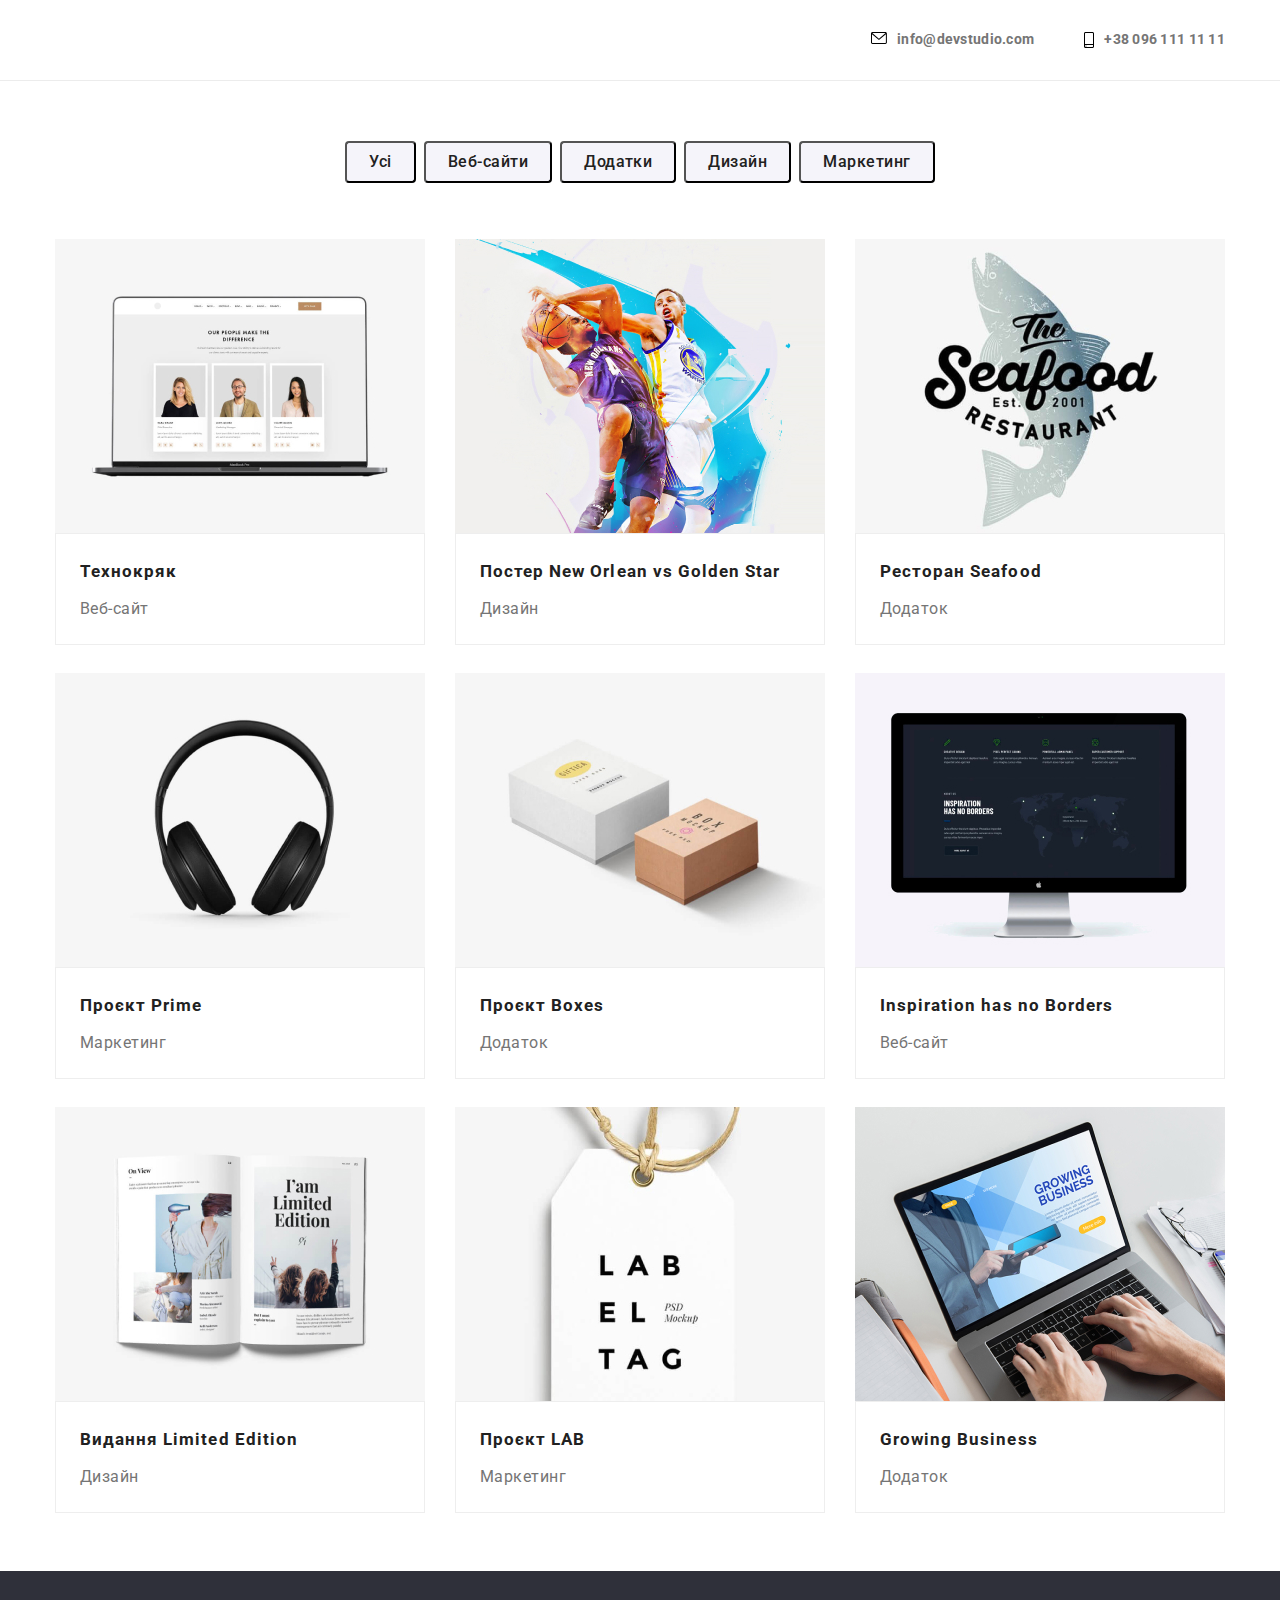
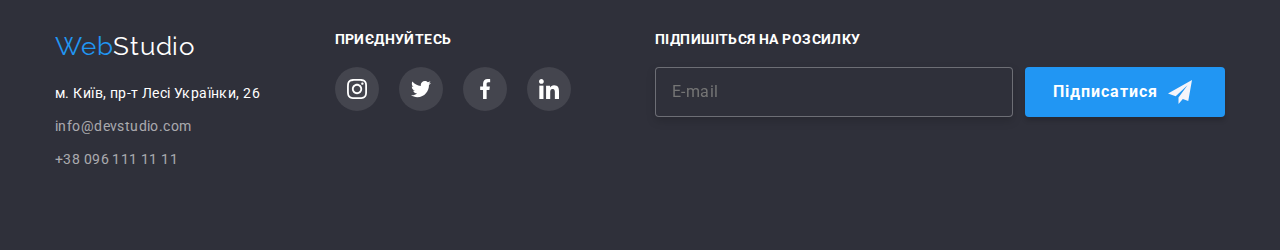
<file: portfolio.html>
<!DOCTYPE html>
<html lang="uk">

<head>
    <meta charset="UTF-8">
    <meta http-equiv="X-UA-Compatible" content="IE=edge">
    <meta name="viewport" content="width=device-width, initial-scale=1.0">
    <title>Portfolio</title>
    <link rel="preconnect" href="https://fonts.googleapis.com">
    <link rel="preconnect" href="https://fonts.gstatic.com" crossorigin>
    <link href="https://fonts.googleapis.com/css2?family=Oleo+Script&family=Raleway:wght@700&family=Roboto:wght@400;500;700;900&display=swap" rel="stylesheet">
    <link rel="stylesheet" href="https://cdnjs.cloudflare.com/ajax/libs/modern-normalize/1.1.0/modern-normalize.min.css">
    <link rel="stylesheet" href="./css/main.min.css">
</head>

<body>

    <header class="header">
        <div class="container main-nav">
            <nav class="navigation">
                <a class="header-logo" href="./"><span class="logo__web">Web</span><span class="logo__studio">Studio</span></a>
                <ul class="navigation-list">
                    <li class="navigation-list__item"><a class="navigation-list__link " href="index.html">Студія</a></li>
                    <li class="navigation-list__item"><a class="navigation-list__link current" href="portfolio.html ">Портфоліо</a></li>
                    <li class="navigation-list__item"><a class="navigation-list__link" href=" ">Контакти</a></li>
                </ul>
            </nav>
            <ul class="contacts-list">

                <li class="contacts-list__item">
                    <a class="contacts-list__link " href="mailto:info@devstudio.com "><svg class="letter" width=" 16 " height="12 "><use href="./images/icons.svg#icon-letter "></use></svg>info@devstudio.com</a>
                </li>
                <li class="contacts-list__item">
                    <a class="contacts-list__link " href="tel:096 111 11 11 "><svg class="phone" width=" 10 " height="16 "><use href="./images/icons.svg#icon-phone "></use></svg>+38 096 111 11 11</a>
                </li>
            </ul>
        </div>
    </header>
    </div>
    </header>

    <main>
        <section class="section">
            <div class="container">
                <!-- <h1>Our works</h1> -->
                <ul class="portfolio-buttons__list">
                    <li class="list-port"><button class="portfolio-button " type="button ">Усі</button></li>
                    <li class="list-port"><button class="portfolio-button " type="button ">Веб-сайти</button></li>
                    <li class="list-port"><button class="portfolio-button " type="button ">Додатки</button></li>
                    <li class="list-port"><button class="portfolio-button" type="button ">Дизайн</button></li>
                    <li class="list-port"><button class="portfolio-button " type="button ">Маркетинг</button></li>
                </ul>
            </div>
            <div class="container">
                <ul class="card-list">
                    <li class="card-portfolio ">
                        <div class="cards">
                            <a class="card-link" href=" ">
                                <div class="card-overlay ">
                                    <img class="main-img" src="./images/img.jpg " alt=" " width="370 " height="294 ">
                                    <p class="section-text">Ресурс пропонує комплексні пропозиції з різним рівнем функціоналу та сервісів. Все це дозволить відвідувачу отримати вичерпні відомості про компанію чи приватну особу.
                                    </p>
                                </div>
                                <div class=" card-item ">
                                    <h2 class="portfolio-site ">Технокряк</h2>
                                    <p class="portfolio-site-rev ">Веб-сайт</p>
                                </div>

                            </a>
                        </div>
                    </li>
                    <li class="card-portfolio ">
                        <div class="cards">
                            <a class="card-link" href=" ">
                                <div class="card-overlay ">
                                    <img class="main-img" src="./images/img-2.jpg " alt=" " width="370 " height="294 ">
                                    <p class="section-text">Ресурс пропонує комплексні пропозиції з різним рівнем функціоналу та сервісів. Все це дозволить відвідувачу отримати вичерпні відомості про компанію чи приватну особу.
                                    </p>
                                </div>
                                <div class=" card-item ">
                                    <h2 class="portfolio-site ">Постер New Orlean vs Golden Star</h2>
                                    <p class="portfolio-site-rev ">Дизайн</p>
                                </div>

                            </a>
                        </div>
                    </li>
                    <li class="card-portfolio ">
                        <div class="cards">
                            <a class="card-link" href=" ">
                                <div class="card-overlay ">
                                    <img class="main-img" src="./images/img-3.jpg " alt=" " width="370 " height="294 ">
                                    <p class="section-text">Ресурс пропонує комплексні пропозиції з різним рівнем функціоналу та сервісів. Все це дозволить відвідувачу отримати вичерпні відомості про компанію чи приватну особу.
                                    </p>
                                </div>
                                <div class=" card-item ">
                                    <h2 class="portfolio-site ">Ресторан Seafood</h2>
                                    <p class="portfolio-site-rev ">Додаток</p>
                                </div>

                            </a>
                        </div>
                    </li>
                    <li class="card-portfolio ">
                        <div class="cards">
                            <a class="card-link" href=" ">
                                <div class="card-overlay ">
                                    <img class="main-img" src="./images/img-4.jpg " alt=" " width="370 " height="294 ">
                                    <p class="section-text">Ресурс пропонує комплексні пропозиції з різним рівнем функціоналу та сервісів. Все це дозволить відвідувачу отримати вичерпні відомості про компанію чи приватну особу.
                                    </p>
                                </div>
                                <div class=" card-item ">
                                    <h2 class="portfolio-site ">Проєкт Prime</h2>
                                    <p class="portfolio-site-rev ">Маркетинг</p>
                                </div>

                            </a>
                        </div>
                    </li>
                    <li class="card-portfolio ">
                        <div class="cards">
                            <a class="card-link" href=" ">
                                <div class="card-overlay ">
                                    <img class="main-img" src="./images/img-5.jpg " alt=" " width="370 " height="294 ">
                                    <p class="section-text">Ресурс пропонує комплексні пропозиції з різним рівнем функціоналу та сервісів. Все це дозволить відвідувачу отримати вичерпні відомості про компанію чи приватну особу.
                                    </p>
                                </div>
                                <div class=" card-item ">
                                    <h2 class="portfolio-site ">Проєкт Boxes</h2>
                                    <p class="portfolio-site-rev ">Додаток</p>
                                </div>

                            </a>
                        </div>
                    </li>
                    <li class="card-portfolio ">
                        <div class="cards">
                            <a class="card-link" href=" ">
                                <div class="card-overlay ">
                                    <img class="main-img" src="./images/img-6.jpg " alt=" " width="370 " height="294 ">
                                    <p class="section-text">Ресурс пропонує комплексні пропозиції з різним рівнем функціоналу та сервісів. Все це дозволить відвідувачу отримати вичерпні відомості про компанію чи приватну особу.
                                    </p>
                                </div>
                                <div class=" card-item ">
                                    <h2 class="portfolio-site ">Inspiration has no Borders</h2>
                                    <p class="portfolio-site-rev ">Веб-сайт</p>
                                </div>

                            </a>
                        </div>
                    </li>
                    <li class="card-portfolio ">
                        <div class="cards">
                            <a class="card-link" href=" ">
                                <div class="card-overlay ">
                                    <img class="main-img" src="./images/img-7.jpg " alt=" " width="370 " height="294 ">
                                    <p class="section-text">Ресурс пропонує комплексні пропозиції з різним рівнем функціоналу та сервісів. Все це дозволить відвідувачу отримати вичерпні відомості про компанію чи приватну особу.
                                    </p>
                                </div>
                                <div class=" card-item ">
                                    <h2 class="portfolio-site ">Видання Limited Edition</h2>
                                    <p class="portfolio-site-rev ">Дизайн</p>
                                </div>

                            </a>
                        </div>
                    </li>
                    <li class="card-portfolio ">
                        <div class="cards">
                            <a class="card-link" href=" ">
                                <div class="card-overlay ">
                                    <img class="main-img" src="./images/img-8.jpg " alt=" " width="370 " height="294 ">
                                    <p class="section-text">Ресурс пропонує комплексні пропозиції з різним рівнем функціоналу та сервісів. Все це дозволить відвідувачу отримати вичерпні відомості про компанію чи приватну особу.
                                    </p>
                                </div>
                                <div class=" card-item ">
                                    <h2 class="portfolio-site ">Проєкт LAB</h2>
                                    <p class="portfolio-site-rev ">Маркетинг</p>
                                </div>

                            </a>
                        </div>
                    </li>
                    <li class="card-portfolio ">
                        <div class="cards">
                            <a class="card-link" href=" ">
                                <div class="card-overlay ">
                                    <img class="main-img" src="./images/img-9.jpg " alt=" " width="370 " height="294 ">
                                    <p class="section-text">Ресурс пропонує комплексні пропозиції з різним рівнем функціоналу та сервісів. Все це дозволить відвідувачу отримати вичерпні відомості про компанію чи приватну особу.
                                    </p>
                                </div>
                                <div class=" card-item ">
                                    <h2 class="portfolio-site ">Growing Business</h2>
                                    <p class="portfolio-site-rev ">Додаток</p>
                                </div>

                            </a>
                        </div>
                    </li>
                </ul>
            </div>
        </section>
    </main>
    <footer class=" footer ">
        <div class=" container footer-block ">
            <div class=" footer-utils ">
                <a class="logo-footer " href="# "><span class="web ">Web</span><span class="studio ">Studio</span></a>
                <address class="address ">м. Київ, пр-т Лесі Українки, 26</address>
                <a class="footer-mail__link " href="mailto:info@devstudio.com ">info@devstudio.com</a>
                <a class="footer-phone__link " href="tel:096 111 11 11 ">+38 096 111 11 11</a>
                </address>
            </div>
            <div class="footer-utils">
                <h2 class=" socials-join__title ">приєднуйтесь</h2>
                <ul class="social-icons__list ">
                    <li class="social-icons__item ">
                        <a class="social-icons__link  " href="# ">
                            <svg width="20 " height="20 "><use href="./images/icons.svg#icon-instagram "></use></svg>
                        </a>
                    </li>
                    <li class="social-icons__item ">
                        <a class="social-icons__link" href="# ">
                            <svg width="20 " height="20 "><use href="./images/icons.svg#icon-twitter "></use></svg>
                        </a>
                    </li>
                    <li class="social-icons__item ">
                        <a class="social-icons__link " href="# ">
                            <svg width="20 " height="20 ">
                        <use href="./images/icons.svg#icon-facebook "></use>
                         </svg>
                        </a>
                    </li>
                    <li class="social-icons__item ">
                        <a class="social-icons__link " href=" # ">
                            <svg width="20 " height="20 "><use href="./images/icons.svg#icon-linkedin "></use></svg>
                        </a>
                    </li>
                </ul>
            </div>
            <div class=" footer-block ">
                <form class="footer-form ">

                    <h2 class="footer-form__title ">Підпишіться на розсилку</h2>
                    <div class="footer-form__area">
                        <label name=" footer-mail " id="mail-f "></label>
                        <input class="footer-form__input" name="footer-mail " id="mail-f " placeholder="E-mail ">
                        <button class="footer-form__button " type="submit ">
Підписатися<svg class="footer-button__icon "width="24 " height="24 "><use href="./images/icons.svg#icon-send "></use></svg>
</button>
                    </div>
                </form>

            </div>


        </div>
    </footer>
</body>

</html>
</file>
<file: css/main.min.css>
html{-webkit-box-sizing:border-box;box-sizing:border-box;margin:0 auto}*,*::before,*::after{-webkit-box-sizing:border-box;box-sizing:border-box}body{font-family:"Roboto",sans-serif;background-color:#fff}li{list-style-type:none}a{-webkit-text-decoration-line:none;text-decoration-line:none}ul{list-style:none;padding-left:0;margin:0}h1,h2,h3,h4,h5,h6,p{margin-top:0}img{display:block;max-width:100%;height:auto}.header{border-bottom:1px solid #ececec}.main-nav{display:-webkit-box;display:-ms-flexbox;display:flex;-webkit-box-pack:justify;-ms-flex-pack:justify;justify-content:space-between;-webkit-box-align:center;-ms-flex-align:center;align-items:center;margin-bottom:0px;height:80px;text-align:center}.header-logo{font-size:26px;line-height:1.19;font-weight:700;letter-spacing:.03em;font-family:"Raleway";text-decoration:none;display:inline-block;text-align:center;padding-top:24px;padding-bottom:24px;padding-left:0;padding-right:0;margin-right:93px}.logo__web{color:#2196f3}.logo__studio{color:#000}.header-menu__button{display:-webkit-inline-box;display:-ms-inline-flexbox;display:inline-flex;margin:0;padding:0;border:none;background-color:rgba(0,0,0,0)}@media screen and (min-width: 768px){.header-menu__button{display:none}}.header-menu__button:hover,.header-menu__button:focus{fill:#2196f3}@media screen and (max-width: 767px){.menu-container{width:480px;position:fixed;top:0;left:0;width:100vw;height:100vw;padding:32px;background-color:#fff;z-index:999;-webkit-transform:translatex(0%);transform:translatex(0%);-webkit-transition:-webkit-transform 250ms ease-in-out;transition:-webkit-transform 250ms ease-in-out;transition:transform 250ms ease-in-out;transition:transform 250ms ease-in-out, -webkit-transform 250ms ease-in-out}}@media screen and (min-width: 768px){.menu-container{display:none}}.menu-container.is-open{-webkit-transform:translateX(100%);transform:translateX(100%)}.menu-container .header-menu__button{position:absolute;top:16px;right:16px;color:#fff}@media screen and (min-width: 480px){.navigation{width:480px}}@media screen and (min-width: 768px){.navigation{display:-webkit-box;display:-ms-flexbox;display:flex}}.navigation-list{margin-bottom:306px}@media screen and (min-width: 480px){.navigation-list{display:-webkit-box;display:-ms-flexbox;display:flex;-webkit-box-align:center;-ms-flex-align:center;align-items:center}}.navigation-list__item{color:#212121;display:-webkit-box;display:-ms-flexbox;display:flex;-webkit-box-align:center;-ms-flex-align:center;align-items:center;margin-right:50px;margin-bottom:32px}.navigation-list__item:last-child{margin-bottom:0}.navigation-list__link{font-family:"Roboto";font-style:normal;font-weight:500;font-size:40px;line-height:1.18;letter-spacing:.02em;color:#212121}.navigation-list__link:hover,.navigation-list__link:focus{color:#2196f3}.link:active .current{color:#2196f3}.link{position:relative;padding-top:32px;padding-bottom:32px;color:#212121;font-weight:500;font-size:14px;line-height:1.14;letter-spacing:.02em;text-decoration:none;-webkit-transition:color 250ms cubic-bezier(0.4, 0, 0.2, 1);transition:color 250ms cubic-bezier(0.4, 0, 0.2, 1)}@media screen and (min-width: 480px){.contacts-list{display:-webkit-box;display:-ms-flexbox;display:flex}}@media screen and (min-width: 768px){.contacts-list{display:-webkit-box;display:-ms-flexbox;display:flex}}@media screen and (min-width: 1200px){.contacts-list{display:-webkit-inline-box;display:-ms-inline-flexbox;display:inline-flex}}.contacts-list__item{display:-webkit-box;display:-ms-flexbox;display:flex;margin-right:50px}.contacts-list__item:last-child{margin-right:0}.contacts-list__item:hover,.contacts-list__item:focus{color:#2196f3;fill:#2196f3;cursor:pointer}.contacts-list__link{color:#757575;font-size:14px;line-height:1.14;font-weight:700;letter-spacing:.02em;width:100%;-webkit-transition-property:color;transition-property:color;-webkit-transition-duration:250ms;transition-duration:250ms;-webkit-transition-timing-function:cubic-bezier(0.4, 0, 0.2, 1);transition-timing-function:cubic-bezier(0.4, 0, 0.2, 1);display:-webkit-box;display:-ms-flexbox;display:flex}.contacts-list__link:hover,.contacts-list__link:focus{color:#2196f3;cursor:pointer}.phone,.letter{display:block;margin-right:10px;-webkit-transition:fill 250ms cubic-bezier(0.4, 0, 0.2, 1),color 250ms cubic-bezier(0.4, 0, 0.2, 1);transition:fill 250ms cubic-bezier(0.4, 0, 0.2, 1),color 250ms cubic-bezier(0.4, 0, 0.2, 1)}.menu-social__list{display:-webkit-box;display:-ms-flexbox;display:flex;margin-top:64px}.menu-social{padding-right:10px;padding-left:10px;border-right:1px solid rgba(33,33,33,.2)}.menu-social:hover,.menu-social:focus{color:#2196f3}.hero{width:1600px;-webkit-box-align:center;-ms-flex-align:center;align-items:center;margin:0 auto;padding-top:200px;padding-bottom:200px;text-align:center;display:block;background-image:-webkit-gradient(linear, left top, left bottom, from(rgba(47, 48, 58, 0.4)), to(rgba(47, 48, 58, 0.4))),url(../images/hero.jpg);background-image:linear-gradient(rgba(47, 48, 58, 0.4), rgba(47, 48, 58, 0.4)),url(../images/hero.jpg);background-repeat:no-repeat;background-position:center;background-size:cover}.hero__title{color:#fff;font-weight:900;font-size:44px;line-height:1.36;letter-spacing:.06em;text-transform:uppercase;text-align:center;width:696px;margin:0 auto;margin-bottom:30px}.button-modal-open{background-color:#2196f3;color:#fff;-webkit-box-shadow:0px 4px 4px rgba(0,0,0,.15);box-shadow:0px 4px 4px rgba(0,0,0,.15);border-radius:4px;cursor:pointer;font-weight:700;font-size:16px;line-height:1.88;font-family:inherit;letter-spacing:.06em;width:216px;height:50px;-webkit-box-align:center;-ms-flex-align:center;align-items:center;padding:10px,32px;margin-top:30px;margin:0 auto;border:none}.backdrop{position:fixed;top:0;left:0;width:100%;height:100%;background-color:rgba(0,0,0,.2);z-index:3}.backdrop.is-hidden{opacity:0;pointer-events:none}.modal{position:absolute;top:50%;left:50%;-webkit-transform:translate(-50%, -50%);transform:translate(-50%, -50%);min-width:528px;min-height:581px;-webkit-box-shadow:0px 1px 3px rgba(0,0,0,.12),0px 1px 1px rgba(0,0,0,.14),0px 2px 1px rgba(0,0,0,.2);box-shadow:0px 1px 3px rgba(0,0,0,.12),0px 1px 1px rgba(0,0,0,.14),0px 2px 1px rgba(0,0,0,.2);border-radius:4px;background-color:#fff;-webkit-transition-property:background-color;transition-property:background-color;-webkit-transition-duration:250ms;transition-duration:250ms;-webkit-transition-timing-function:cubic-bezier(0.4, 0, 0.2, 1);transition-timing-function:cubic-bezier(0.4, 0, 0.2, 1)}.button-modal-close{position:absolute;top:7px;right:7px;width:30px;height:30px;border-radius:50%;background-color:#fff;border:1px solid rgba(0,0,0,.1);cursor:pointer;-webkit-transition-property:fill;transition-property:fill;-webkit-transition-duration:250ms;transition-duration:250ms;-webkit-transition-timing-function:cubic-bezier(0.4, 0, 0.2, 1);transition-timing-function:cubic-bezier(0.4, 0, 0.2, 1)}.button-modal-close:hover{fill:#2196f3}.modal-title{color:#212121;font-weight:700;font-size:20px;line-height:1.15;text-align:center;letter-spacing:.03em;margin-bottom:12px}.form-main{width:528px;height:581px;padding:40px 40px}textarea{resize:none}.form-field{display:-webkit-box;display:-ms-flexbox;display:flex;-webkit-box-orient:vertical;-webkit-box-direction:normal;-ms-flex-direction:column;flex-direction:column;margin-bottom:10px;cursor:pointer;position:relative}textarea[placeholder]{font-family:"Roboto";font-weight:400;font-size:12px;line-height:1.17;letter-spacing:.01em;color:#212121}.form-field__label{font-style:normal;font-weight:400;font-size:12px;line-height:1.16;letter-spacing:.01em;color:#757575;margin-bottom:4px;-webkit-transition:-webkit-transform 250ms cubic-bezier(0.4, 0, 0.2, 1);transition:-webkit-transform 250ms cubic-bezier(0.4, 0, 0.2, 1);transition:transform 250ms cubic-bezier(0.4, 0, 0.2, 1);transition:transform 250ms cubic-bezier(0.4, 0, 0.2, 1), -webkit-transform 250ms cubic-bezier(0.4, 0, 0.2, 1)}.form-field__input{width:448px;height:40px;border:1px solid rgba(33,33,33,.2);border-radius:4px;padding:15px 14px;padding-left:42px;-webkit-transition:-webkit-transform 250ms cubic-bezier(0.4, 0, 0.2, 1);transition:-webkit-transform 250ms cubic-bezier(0.4, 0, 0.2, 1);transition:transform 250ms cubic-bezier(0.4, 0, 0.2, 1);transition:transform 250ms cubic-bezier(0.4, 0, 0.2, 1), -webkit-transform 250ms cubic-bezier(0.4, 0, 0.2, 1)}.form-field__input:focus{cursor:pointer}.form-field__input:focus~.form-field-icon{fill:#2196f3}.form-field__icon{position:absolute;top:30px;left:15px;display:inline-block;width:18px;height:18px;fill:#212121;-webkit-transition:-webkit-transform 250ms cubic-bezier(0.4, 0, 0.2, 1);transition:-webkit-transform 250ms cubic-bezier(0.4, 0, 0.2, 1);transition:transform 250ms cubic-bezier(0.4, 0, 0.2, 1);transition:transform 250ms cubic-bezier(0.4, 0, 0.2, 1), -webkit-transform 250ms cubic-bezier(0.4, 0, 0.2, 1)}.form-field__textarea{position:relative;width:448px;height:120px;padding:12px 16px;border:1px solid rgba(33,33,33,.2);border-radius:4px;outline:none;-webkit-transition:-webkit-transform 250ms cubic-bezier(0.4, 0, 0.2, 1);transition:-webkit-transform 250ms cubic-bezier(0.4, 0, 0.2, 1);transition:transform 250ms cubic-bezier(0.4, 0, 0.2, 1);transition:transform 250ms cubic-bezier(0.4, 0, 0.2, 1), -webkit-transform 250ms cubic-bezier(0.4, 0, 0.2, 1)}.form-field__input[placeholder]{font-weight:400;font-size:12px;line-height:1.16;letter-spacing:.01em;color:#212121}.t{margin-bottom:20px}.form-field__policy{margin-bottom:30px;margin-left:12px;width:400px}.form-label__checkbox{font-style:normal;font-weight:normal;font-size:14px;line-height:1.71;color:#757575;width:400px;height:24px}.form-input__checkbox{position:absolute;margin-left:12px}.form-label__checkbox::before{content:"";display:inline-block;margin-right:8.48px;width:15.9px;height:15px;background-color:#fff;-webkit-box-shadow:0px 2px 1px rgba(0,0,0,.2),0px 1px 1px rgba(0,0,0,.14),0px 1px 3px rgba(0,0,0,.12);box-shadow:0px 2px 1px rgba(0,0,0,.2),0px 1px 1px rgba(0,0,0,.14),0px 1px 3px rgba(0,0,0,.12);border-radius:4px;border:2px solid #212121}.form-input__checkbox:checked+.form-label__checkbox::before{background-color:#2196f3;background-image:url(../images/icon-check.svg);background-size:contain;background-origin:border-box;border-color:#2196f3}.form-checkbox__link{color:#2196f3;text-decoration:underline;font-style:normal;font-weight:400;font-size:14px;line-height:1.71;letter-spacing:.03em}.modal-button{width:200px;height:50px;color:#fff;background:#2196f3;-webkit-box-shadow:0px 4px 4px rgba(0,0,0,.15);box-shadow:0px 4px 4px rgba(0,0,0,.15);border-radius:4px;font-style:normal;font-weight:700;font-size:16px;line-height:1.88;-webkit-box-align:center;-ms-flex-align:center;align-items:center;text-align:center;letter-spacing:.06em;margin-left:124px;margin-bottom:40px;border:none}.advantage{padding-bottom:0;margin-top:94px}.advantage-list{display:-webkit-box;display:-ms-flexbox;display:flex;-webkit-box-pack:center;-ms-flex-pack:center;justify-content:center;text-align:left;gap:30px}.advantage-box{width:270px;height:120px;background-color:#f5f4fa;display:-webkit-box;display:-ms-flexbox;display:flex;-webkit-box-align:center;-ms-flex-align:center;align-items:center;-webkit-box-pack:center;-ms-flex-pack:center;justify-content:center;background-position:center center;margin-bottom:30px}.advantage-box__icon{-webkit-box-align:center;-ms-flex-align:center;align-items:center;background-position:center}.advantage__title{color:#212121;font-size:14px;line-height:1.14;letter-spacing:.03em;text-transform:uppercase}.advantage__text{color:#757575;font-size:14px;line-height:1.71;letter-spacing:.03em;text-align:left;margin-bottom:0}.activities{color:#212121;font-size:36px;line-height:1.16;letter-spacing:.03em;margin-bottom:50px;text-align:center}.activities-list{display:-webkit-box;display:-ms-flexbox;display:flex;-webkit-box-pack:justify;-ms-flex-pack:justify;justify-content:space-between;-webkit-box-align:center;-ms-flex-align:center;align-items:center;gap:30px}.activities-list__box{position:relative}.activities-div{position:absolute;bottom:0%;left:0%;width:100%;height:70px;background-color:rgba(47,48,58,.8)}.activities-text{font-weight:700;font-size:14px;line-height:1.14;text-align:center;letter-spacing:.03em;text-transform:uppercase;color:#fff;-webkit-box-align:center;-ms-flex-align:center;align-items:center;padding-top:27px}.team-util{background-color:#f5f4fa;padding-top:94px;padding-bottom:94px}.team__title{color:#212121;font-size:36px;line-height:1.16;text-align:center;letter-spacing:.03em;margin-bottom:50px}.team__list{display:-webkit-box;display:-ms-flexbox;display:flex;gap:30px;width:270;-webkit-box-pack:justify;-ms-flex-pack:justify;justify-content:space-between}.team-card{background-color:#fff;border-radius:0px 0px 4px 4px;-webkit-box-shadow:0px 1px 3px rgba(0,0,0,.12),0px 1px 1px rgba(0,0,0,.14),0px 2px 1px rgba(0,0,0,.2);box-shadow:0px 1px 3px rgba(0,0,0,.12),0px 1px 1px rgba(0,0,0,.14),0px 2px 1px rgba(0,0,0,.2)}.card-text{padding-top:30px;margin-bottom:30px}.team-card__title{color:#212121;border-radius:1px;font-weight:500;font-size:16px;line-height:1.18;text-align:center;letter-spacing:.03em;margin-bottom:10px}.team-card__specification{color:#757575;font-size:16px;line-height:1.18;text-align:center;letter-spacing:.03em;margin-bottom:16px}.icons-ul{display:-webkit-inline-box;display:-ms-inline-flexbox;display:inline-flex;-webkit-box-pack:center;-ms-flex-pack:center;justify-content:center;gap:10px;-webkit-box-align:center;-ms-flex-align:center;align-items:center}.icons-li{display:-webkit-inline-box;display:-ms-inline-flexbox;display:inline-flex;width:44px;height:44px;background-color:#fff}.icon-link{display:-webkit-inline-box;display:-ms-inline-flexbox;display:inline-flex;fill:#afb1b8;-webkit-box-align:center;-ms-flex-align:center;align-items:center;-webkit-box-pack:center;-ms-flex-pack:center;justify-content:center;width:100%;height:100%;background-color:#fff;border-radius:50%;-webkit-transition-property:color,fill,background-color;transition-property:color,fill,background-color;-webkit-transition-duration:250ms;transition-duration:250ms;-webkit-transition-timing-function:cubic-bezier(0.4, 0, 0.2, 1);transition-timing-function:cubic-bezier(0.4, 0, 0.2, 1)}.icon-link:hover,.icon-link:focus{fill:#fff;background-color:#2196f3}.clients-title{font-style:normal;font-weight:700;font-size:36px;line-height:1.17;text-align:center;letter-spacing:.03em;margin-bottom:50px}.cliets-list{display:-webkit-box;display:-ms-flexbox;display:flex;gap:30px}.client-box{width:170px;height:92px;cursor:pointer}.button-icon{border:1px solid #afb1b8;border-radius:4px;background-color:#fff;fill:#afb1b8;width:inherit;height:inherit;cursor:pointer;-webkit-transition-property:color,fill,border-radius;transition-property:color,fill,border-radius;-webkit-transition-duration:250ms;transition-duration:250ms;-webkit-transition-timing-function:cubic-bezier(0.4, 0, 0.2, 1);transition-timing-function:cubic-bezier(0.4, 0, 0.2, 1)}.button-icon:hover,.button-icon:focus{border:1px solid #2196f3;border-radius:4px;fill:#2196f3;cursor:pointer}footer{background:#2f303a;padding-top:60px;padding-bottom:60px;display:-webkit-box;display:-ms-flexbox;display:flex;-webkit-box-align:center;-ms-flex-align:center;align-items:center}.footer-utils{text-align:left;margin-bottom:9px;display:-webkit-box;display:-ms-flexbox;display:flex;-webkit-box-orient:vertical;-webkit-box-direction:normal;-ms-flex-direction:column;flex-direction:column;text-align:left;margin-right:70px}.footer-block{display:-webkit-box;display:-ms-flexbox;display:flex;-webkit-box-pack:justify;-ms-flex-pack:justify;justify-content:space-between}.logo-footer{font-family:"Raleway";font-size:26px;line-height:1.19;letter-spacing:.03em;text-decoration:none;display:-webkit-box;display:-ms-flexbox;display:flex;margin-bottom:20px}.web{color:#2196f3}.studio{color:#fff}.address{color:#fff;text-decoration:none;font-weight:400;font-size:14px;line-height:1.71;letter-spacing:.03em;font-style:normal;margin-bottom:9px}.footer-mail__link{color:rgba(255,255,255,.6);text-decoration:none;font-size:14px;line-height:1.71;letter-spacing:.03em;margin-bottom:9px}.footer-phone__link{color:rgba(255,255,255,.6);text-decoration:none;font-size:14px;line-height:1.71;letter-spacing:.03em;margin-bottom:9px}.socials-join__title{font-style:normal;font-weight:700;font-size:14px;line-height:1.17;letter-spacing:.03em;color:#fff;text-transform:uppercase;margin-bottom:20px}.social-icons__list{display:-webkit-inline-box;display:-ms-inline-flexbox;display:inline-flex;-webkit-box-align:center;-ms-flex-align:center;align-items:center;gap:10px;-webkit-box-pack:center;-ms-flex-pack:center;justify-content:center;-webkit-box-orient:horizontal;-webkit-box-direction:normal;-ms-flex-direction:row;flex-direction:row;padding:0}.social-icons__item{display:-webkit-inline-box;display:-ms-inline-flexbox;display:inline-flex;width:44px;height:44px;background-color:#2f303a;margin-right:10px;border-radius:50%}.social-icons__item:hover,.social-icons__item:focus{fill:#fff;background-color:#2196f3}.social-icons__link{display:-webkit-inline-box;display:-ms-inline-flexbox;display:inline-flex;fill:#fff;-webkit-box-align:center;-ms-flex-align:center;align-items:center;-webkit-box-pack:center;-ms-flex-pack:center;justify-content:center;width:100%;height:100%;background-color:rgba(255,255,255,.1);border-radius:50%;-webkit-transition-property:background-color;transition-property:background-color;-webkit-transition-duration:250ms;transition-duration:250ms;-webkit-transition-timing-function:cubic-bezier(0.4, 0, 0.2, 1);transition-timing-function:cubic-bezier(0.4, 0, 0.2, 1)}.social-icons__link:hover,.social-icons__link:focus{fill:#fff;background-color:#2196f3}.footer-form{text-align:left;display:block}.footer-form__title{font-style:normal;font-weight:700;font-size:14px;line-height:16px;letter-spacing:.03em;text-transform:uppercase;color:#fff;margin-bottom:20px}.footer-form__area{display:-webkit-box;display:-ms-flexbox;display:flex}.footer-form__input[placeholder],.footer-form__input{color:rgba(255,255,255,.6);background-color:#2f303a;font-weight:400;font-size:16px;line-height:1.25;letter-spacing:.03em;width:358px;height:50px;border:1px solid rgba(255,255,255,.3);-webkit-filter:drop-shadow(0px 4px 4px rgba(0, 0, 0, 0.15));filter:drop-shadow(0px 4px 4px rgba(0, 0, 0, 0.15));border-radius:4px;padding-left:16px;padding-top:15px;padding-bottom:15px;background-color:#2f303a;margin-right:12px}.footer-form__button{display:-webkit-inline-box;display:-ms-inline-flexbox;display:inline-flex;width:200px;height:50px;padding-left:28px;padding-right:28px;background-color:#2196f3;color:#fff;font-style:normal;font-weight:700;font-size:16px;line-height:1.88;letter-spacing:.06em;-webkit-box-shadow:0px 4px 4px rgba(0,0,0,.15);box-shadow:0px 4px 4px rgba(0,0,0,.15);border-radius:4px;cursor:pointer;-webkit-box-align:center;-ms-flex-align:center;align-items:center;border:none}.footer-button__icon{margin-left:10px;fill:#f5f4fa}.portfolio-buttons__list{display:-webkit-box;display:-ms-flexbox;display:flex;-webkit-box-orient:vertical;-webkit-box-direction:normal;-ms-flex-direction:center;flex-direction:center;-webkit-box-pack:center;-ms-flex-pack:center;justify-content:center;margin-bottom:56px;margin-top:60px;gap:8px}.portfolio-button{color:#212121;font-weight:500;font-size:16px;line-height:1.62;letter-spacing:.03em;font-family:inherit;border-radius:4px;background-color:#f5f4fa;padding-top:6px;padding-bottom:6px;padding-left:22px;padding-right:22px;-webkit-transition:color 250ms cubic-bezier(0.4, 0, 0.2, 1),background-color 250ms cubic-bezier(0.4, 0, 0.2, 1);transition:color 250ms cubic-bezier(0.4, 0, 0.2, 1),background-color 250ms cubic-bezier(0.4, 0, 0.2, 1)}.portfolio-button:hover,.portfolio-button:focus{background-color:#2196f3;color:#f5f4fa;cursor:pointer;-webkit-box-shadow:0px 3px 1px rgba(0,0,0,.1),0px 1px 2px rgba(0,0,0,.08),0px 2px 2px rgba(0,0,0,.12);box-shadow:0px 3px 1px rgba(0,0,0,.1),0px 1px 2px rgba(0,0,0,.08),0px 2px 2px rgba(0,0,0,.12)}.card-list{display:-webkit-box;display:-ms-flexbox;display:flex;-ms-flex-wrap:wrap;flex-wrap:wrap;gap:30px;-webkit-box-align:left;-ms-flex-align:left;align-items:left}.card-portfolio{background:#fff;height:404px;width:calc((100% - 60px)/3);border:1px #eee;-webkit-transition-property:-webkit-box-shadow;transition-property:-webkit-box-shadow;transition-property:box-shadow;transition-property:box-shadow, -webkit-box-shadow;-webkit-transition-duration:250ms;transition-duration:250ms;-webkit-transition-timing-function:cubic-bezier(0.4, 0, 0.2, 1);transition-timing-function:cubic-bezier(0.4, 0, 0.2, 1)}.cards{width:370px;border-top-right-radius:5px;border-top-left-radius:5px}.cards:hover,.cards:focus{-webkit-box-shadow:1px 4px 6px rgba(0,0,0,.16),0px 4px 4px rgba(0,0,0,.06),0px 1px 1px rgba(0,0,0,.12);box-shadow:1px 4px 6px rgba(0,0,0,.16),0px 4px 4px rgba(0,0,0,.06),0px 1px 1px rgba(0,0,0,.12)}.card-overlay{position:relative;overflow:hidden}.section-text{position:absolute;opacity:0;top:0;left:0;width:100%;height:100%;margin-top:0px;margin-bottom:0px;padding:63px 24px;color:#fff;background-color:rgba(33,150,243,.9);font-weight:normal;font-size:18px;line-height:1.56;text-align:left;-webkit-transform:translateY(100%);transform:translateY(100%);-webkit-transition:opacity 250ms cubic-bezier(0.4, 0, 0.2, 1),-webkit-transform 250ms cubic-bezier(0.4, 0, 0.2, 1);transition:opacity 250ms cubic-bezier(0.4, 0, 0.2, 1),-webkit-transform 250ms cubic-bezier(0.4, 0, 0.2, 1);transition:opacity 250ms cubic-bezier(0.4, 0, 0.2, 1),transform 250ms cubic-bezier(0.4, 0, 0.2, 1);transition:opacity 250ms cubic-bezier(0.4, 0, 0.2, 1),transform 250ms cubic-bezier(0.4, 0, 0.2, 1),-webkit-transform 250ms cubic-bezier(0.4, 0, 0.2, 1)}.cards:hover .section-text{opacity:1;-webkit-transform:translateY(0px);transform:translateY(0px)}.card-item{position:relative;padding-left:24px;padding-right:22px;padding-top:20px;padding-bottom:20px;border:1px solid #eee;text-align:left;display:-webkit-box;display:-ms-flexbox;display:flex;-webkit-box-orient:vertical;-webkit-box-direction:normal;-ms-flex-direction:column;flex-direction:column}.portfolio-site{color:#212121;font-style:normal;font-size:17.3px;line-height:2;letter-spacing:.06em;text-align:left;font-weight:700;width:322px;height:36px;margin-bottom:4px}.portfolio-site-rev{color:#757575;font-size:16px;line-height:1.87;letter-spacing:.03em;font-weight:400;margin-bottom:0px}.hidden{position:absolute;clip:rect(0 0 0 0);width:1px;height:1px;margin:-1px}.section{padding-left:0;padding-right:0;margin-bottom:94px}@media screen and (min-width: 480px){.section{margin-bottom:60px}}.container{padding-left:15px;padding-right:15px;margin:0 auto}@media screen and (min-width: 480px){.container{width:480px}}@media screen and (min-width: 768px){.container{width:768px}}@media screen and (min-width: 1200px){.container{width:1200px}}/*# sourceMappingURL=main.min.css.map */
</file>
